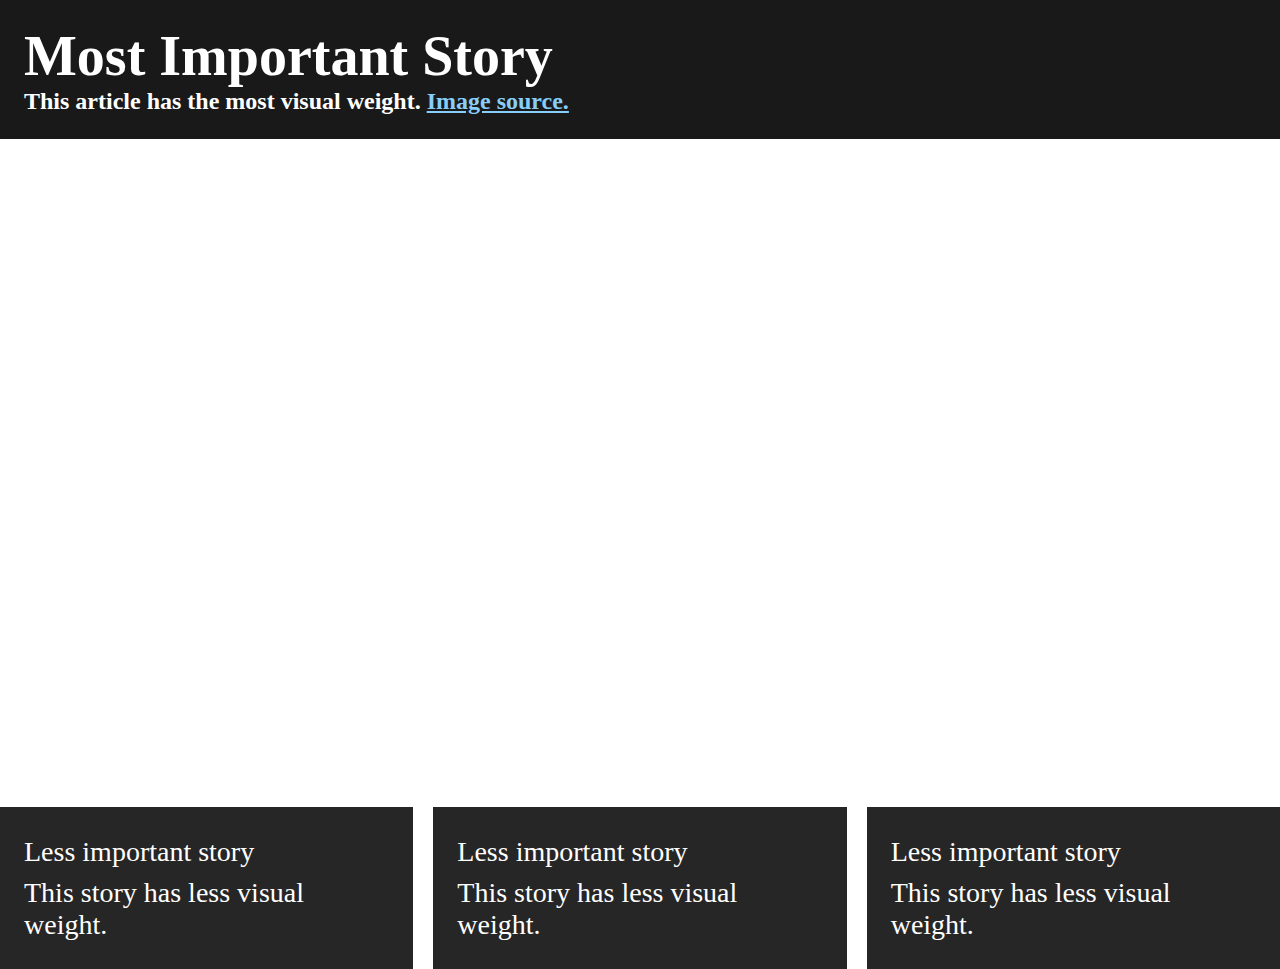
<file: Task 1.2/index.html>
<html lang="en">
<head>
    <meta charset="UTF-8">
    <meta name="viewport" content="width=device-width, initial-scale=1.0">
    <title>Task 1.2</title>
    <link rel="stylesheet" type="text/css" href="style.css">
</head>
<body>
    <div class="wrapper">
        <header class="header">
            <h1 class="header-1">Most Important Story</h1>
            <h2 class="header-2">This article has the most visual weight. <a href="#" class="header-link">Image source.</a></h2>
        </header>

        <div class="container">
            <div class="img img-1">
                <div class="img-wr">
                    <div class="img-text-1">Less important story</div>
                    <div class="img-text-2">This story has less visual weight.</div>
                </div>
            
            </div>
            <div class="img img-2">
                <div class="img-wr">
                    <div class="img-text-1">Less important story</div>
                    <div class="img-text-2">This story has less visual weight.</div>
                </div>
              
            </div>
            <div class="img img-3">
                <div class="img-wr">
                    <div class="img-text-1">Less important story</div>
                    <div class="img-text-2">This story has less visual weight.</div>
                </div>
               
                </div>
            </div>
        </div>
    </div>
</body>
</html>
</file>
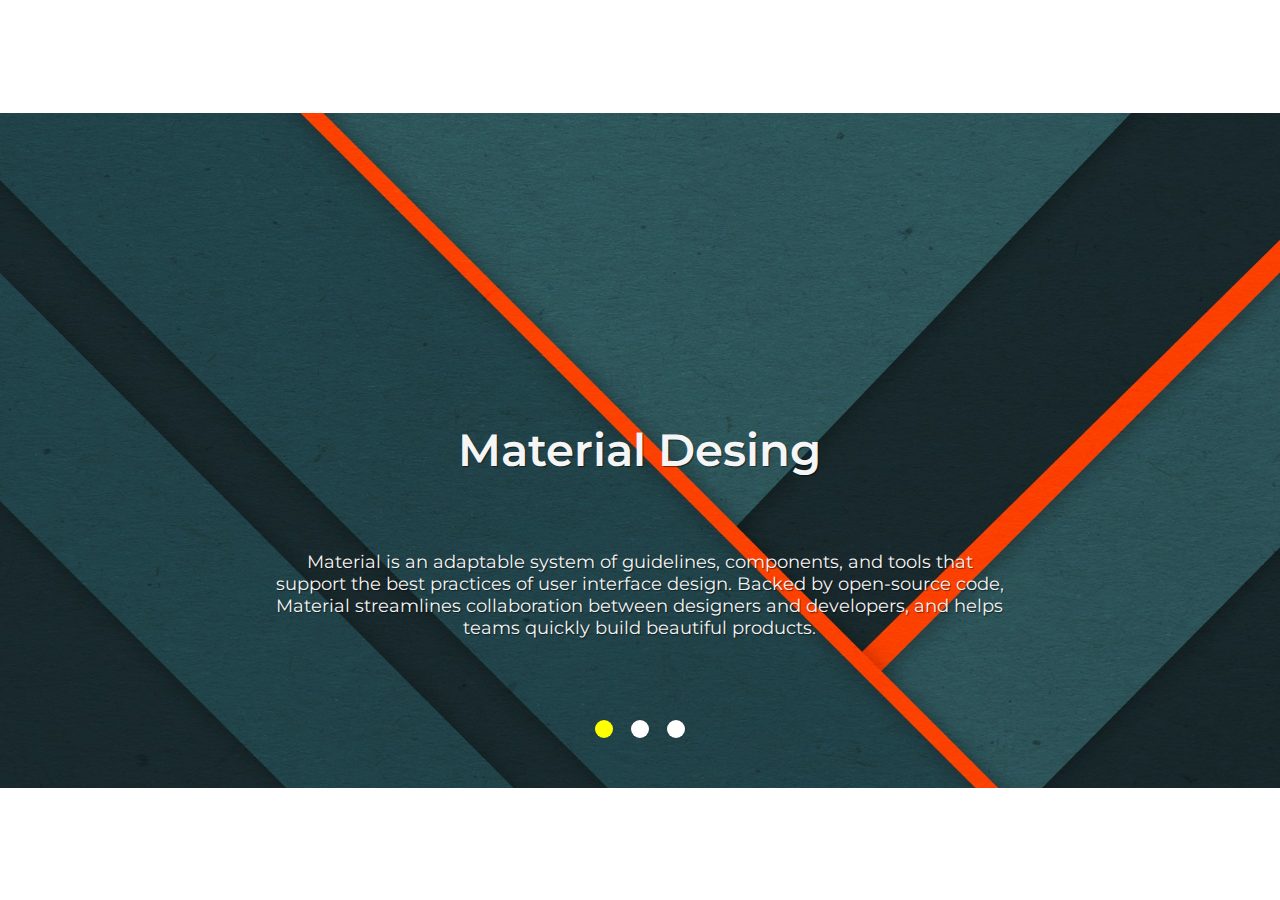
<file: Task 1.3/index.html>
<html lang="en">
<head>
    <meta charset="UTF-8">
    <meta name="viewport" content="width=device-width, initial-scale=1.0">
    <title>Task 1.3</title>
    <link rel="stylesheet" href="https://cdnjs.cloudflare.com/ajax/libs/font-awesome/5.15.2/css/all.min.css" integrity="sha512-HK5fgLBL+xu6dm/Ii3z4xhlSUyZgTT9tuc/hSrtw6uzJOvgRr2a9jyxxT1ely+B+xFAmJKVSTbpM/CuL7qxO8w==" crossorigin="anonymous" />
    <link rel="stylesheet" href="style.css">
</head>
<body>
<div class="wp">
                            
                            <input type="radio" name="slide" id="slide-1" checked>
                            <input type="radio" name="slide" id="slide-2">
                            <input type="radio" name="slide" id="slide-3">

                            <div class="dots">
                                <label for="slide-1"></label>
                                <label for="slide-2"></label>
                                <label for="slide-3"></label>
                            </div>

                            <div class="arrows arrows-left">
                                <label for="slide-3"><span><i class="fas fa-chevron-left"></i></span></label>
                                <label for="slide-1"><span><i class="fas fa-chevron-left"></i></span></label>
                                <label for="slide-2"><span><i class="fas fa-chevron-left"></i></span></label>
                            </div>

                            <div class="arrows arrows-right">
                                <label for="slide-2"><span><i class="fas fa-chevron-right"></i></span></label>
                                <label for="slide-3"><span><i class="fas fa-chevron-right"></i></span></label>
                                <label for="slide-1"><span><i class="fas fa-chevron-right"></i></span></label>
                            </div>

    <div class="img-container">
        <div class="img img-1">
            <h1>Material Desing</h1>
            <p>Material is an adaptable system of guidelines, components, and tools that support the best practices of user interface design. Backed by open-source code, Material streamlines collaboration between designers and developers, and helps teams quickly build beautiful products.</p>
           
        </div>
        <div class="img img-2">
            <h1>Material Desing</h1>
            <p>Material is an adaptable system of guidelines, components, and tools that support the best practices of user interface design. Backed by open-source code, Material streamlines collaboration between designers and developers, and helps teams quickly build beautiful products.</p>
            
        </div>
        <div class="img img-3">
            <h1>Material Desing</h1>
            <p>Material is an adaptable system of guidelines, components, and tools that support the best practices of user interface design. Backed by open-source code, Material streamlines collaboration between designers and developers, and helps teams quickly build beautiful products.</p>   
        </div>

           
        
    </div>    

</div>
</body>
</html>
</file>
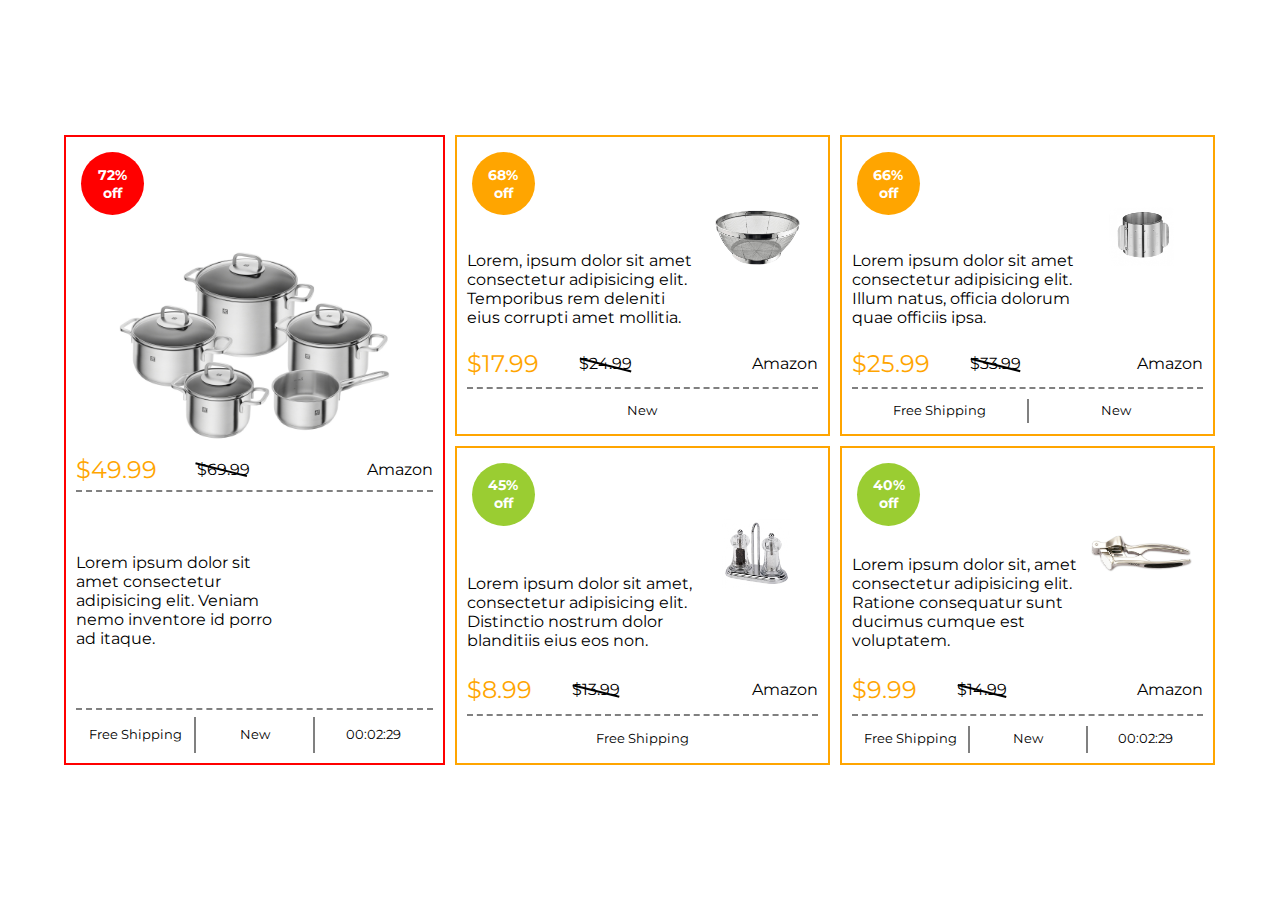
<file: Task 1.4/index.html>
<html lang="en">
<head>
    <meta charset="UTF-8">
    <meta name="viewport" content="width=device-width, initial-scale=1.0">
    <title>Task 1.4</title>
    <link rel="stylesheet" href="style.css">
</head>
<body>
    <div class="products">
        <div class="products-high">
            <div class="products-high__list">
                <div class="products-high__discount">
                    <div class="products__discount products-high__discount_main"><p>72% off</p></div>
                </div>
               
                <div class="products__image products-high__image"></div>

                <div class="products-high__wrapper">    
                    <div class="products__price products-high__price">
                        <p class="products-high__price-actual">$49.99</p>
                        <p class="products-high__price-former">$69.99</p>
                        <p class="products-high__store">Amazon</p>
                    </div>
                    <div class="products_about products-high__about">Lorem ipsum dolor sit amet consectetur adipisicing elit. Veniam nemo inventore id porro ad itaque.
                        
                    </div>
                 </div>
                <div class="products-high__footer">
                    <p class="products__footer">Free Shipping</p>
                    <p class="products__footer">New</p>
                    <p class="products__footer"><time>00:02:29</time></p>
                </div>
            </div>
        </div>
        <div class="products-low">
            <ul class="products-low-list">

                <li class="products-low-list__item products-low-list__item-1">

                    <div class="product-low-item-wrapper">
                        <div class="products-low__discount">
                            <div class="products__discount products-low-list__discount_item-1"><p>68% off</p></div>
                        </div>

                        <div class="products_about products-low__about">Lorem, ipsum dolor sit amet consectetur adipisicing elit. Temporibus rem deleniti eius corrupti amet mollitia.   
                        </div>
                    </div>

                    <div class="products__image products-low__image"></div>

                    <div class="products__price products-low__price">
                        <p class="products-low-list__price-actual">$17.99</p>
                        <p class="products-low-list__price-former">$24.99</p>
                        <p class="products-low-list__price-store">Amazon</p>
                    </div>
                    
                    <div class="products-low__footer footer-1">
                        <p class="products__footer">Free Shipping</p>
                        <p class="products__footer">New</p>
                        <p class="products__footer"><time>00:02:29</time></p>
                    </div>    
                </li>
                <li class="products-low-list__item products-low-list__item-2">
                    <div class="product-low-item-wrapper">
                        <div class="products-low__discount">
                            <div class="products__discount products-low-list__discount_item-2"><p>66% off</p></div>
                        </div>

                        <div class="products_about products-low__about">Lorem ipsum dolor sit amet consectetur adipisicing elit. Illum natus, officia dolorum quae officiis ipsa.
                        </div>
                    </div>

                    <div class="products__image products-low__image"></div>

                    <div class="products__price products-low__price">
                        <p class="products-low-list__price-actual">$25.99</p>
                        <p class="products-low-list__price-former">$33.99</p>
                        <p class="products-low-list__price-store">Amazon</p>
                    </div>
                    
                    <div class="products-low__footer footer-2">
                        <p class="products__footer">Free Shipping</p>
                        <p class="products__footer">New</p>
                        <p class="products__footer"><time>00:02:29</time></p>
                    </div>        
                </li>
                <li class="products-low-list__item products-low-list__item-3">
                    <div class="product-low-item-wrapper">
                        <div class="products-low__discount">
                            <div class="products__discount products-low-list__discount_item-3"><p>45% off</p></div>
                        </div>

                        <div class="products_about products-low__about">Lorem ipsum dolor sit amet, consectetur adipisicing elit. Distinctio nostrum dolor blanditiis eius eos non.</div>
                    </div>

                    <div class="products__image products-low__image"></div>

                    <div class="products__price products-low__price">
                        <p class="products-low-list__price-actual">$8.99</p>
                        <p class="products-low-list__price-former">$13.99</p>
                        <p class="products-low-list__price-store">Amazon</p>
                    </div>
                    
                    <div class="products-low__footer footer-3">
                        <p class="products__footer">Free Shipping</p>
                        <p class="products__footer">New</p>
                        <p class="products__footer"><time>00:02:29</time></p>
                    </div>
                </li>
                <li class="products-low-list__item products-low-list__item-4">
                    <div class="product-low-item-wrapper">
                        <div class="products-low__discount">
                            <div class="products__discount products-low-list__discount_item-4"><p>40% off</p></div>
                        </div>

                        <div class="products_about products-low__about">Lorem ipsum dolor sit, amet consectetur adipisicing elit. Ratione consequatur sunt ducimus cumque est voluptatem.</div>
                    </div>

                    <div class="products__image products-low__image"></div>

                    <div class="products__price products-low__price">
                        <p class="products-low-list__price-actual">$9.99</p>
                        <p class="products-low-list__price-former">$14.99</p>
                        <p class="products-low-list__price-store">Amazon</p>
                    </div>
                    
                    <div class="products-low__footer footer-4">
                        <p class="products__footer">Free Shipping</p>
                        <p class="products__footer">New</p>
                        <p class="products__footer"><time>00:02:29</time></p>
                    </div>       
                </li>
            </ul>
        </div>
    </div>       
    


</body>
</html>
</file>
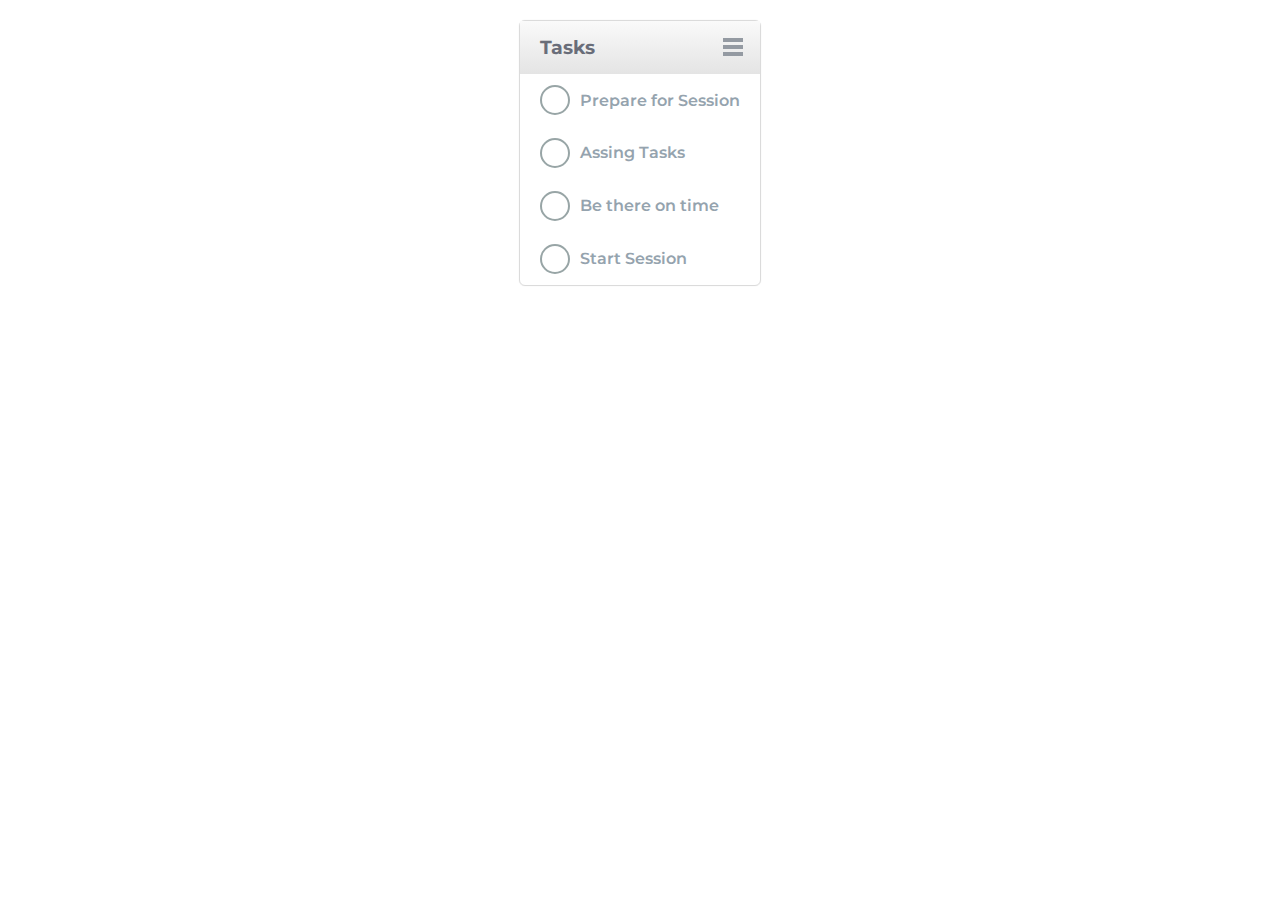
<file: Task 1.5/index.html>
<html lang="en">
<head>
    <meta charset="UTF-8">
    <meta name="viewport" content="width=device-width, initial-scale=1.0">
    <title>Task 1.5</title>
    <link rel="stylesheet" href="style.css">
</head>
<body>
    <input type="checkbox" id="checkbox-1">
    <input type="checkbox" id="checkbox-2">
    <input type="checkbox" id="checkbox-3">
    <input type="checkbox" id="checkbox-4">
   

    <div class="todo-list">
        

        <header class="todo-list__header">
            <h1>Tasks</h1>
            <div class="todo-list__img">
                <div class="todo-list__img-wrapper">
                    <div></div>
                    <div></div>
                    <div></div>
                </div>      
            </div>
        </header>

        <div class="todo-list__checkboxes">
            <div>
                <label for="checkbox-1" class="todo-list__label l1"></label>
                <p class="todo-list__text p1">Prepare for Session</p>
            </div>
            <div>
                <label for="checkbox-2" class="todo-list__label l2"></label>
                <p class="todo-list__text p2">Assing Tasks</p>
            </div>
            <div>
                <label for="checkbox-3" class="todo-list__label l3"></label>
                <p class="todo-list__text p3">Be there on time</p>
            </div>
            
            <div>
                <label for="checkbox-4" class="todo-list__label l4"></label>    
                <p class="todo-list__text p4">Start Session</p>
            </div>
            
           
            
           
        </div>


    </div>   
    
</body>
</html>
</file>
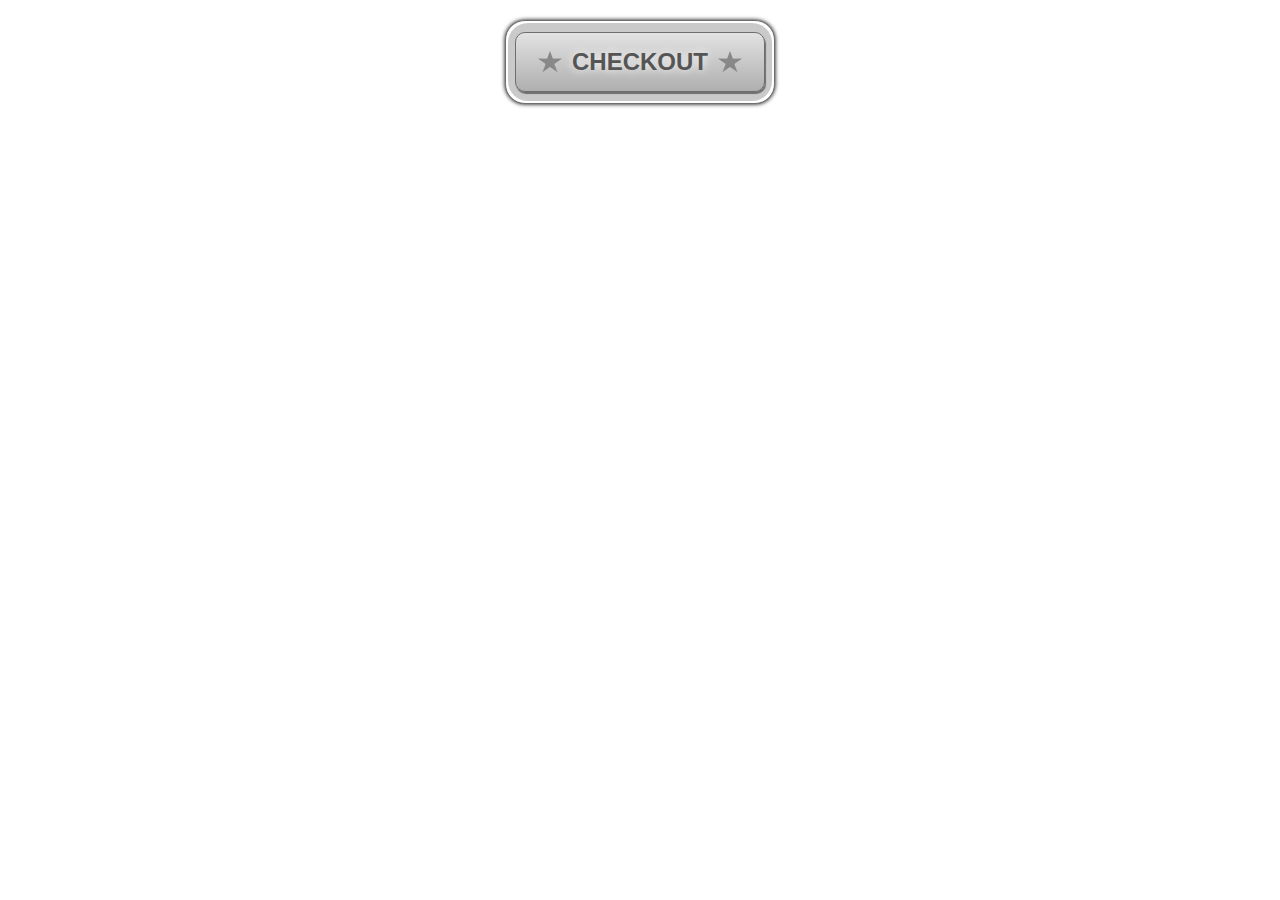
<file: Task 1.6/index.html>
<html lang="en">
<head>
    <meta charset="UTF-8">
    <meta name="viewport" content="width=device-width, initial-scale=1.0">
    <title>Task 1.6</title>
    <link
    rel="stylesheet"
    href="https://cdnjs.cloudflare.com/ajax/libs/animate.css/4.1.1/animate.min.css"/>
    <link rel="stylesheet" href="style.css">
</head>
<body>
    <button class="button">
        <div class="btn-ext">
            <div class="btn-int">
                <div class="star"></div>
                <div class="name"><p>CHECKOUT</p></div>
                <div class="star"></div>
            </div>
        </div>
    </button>
    
</body>
</html>
</file>
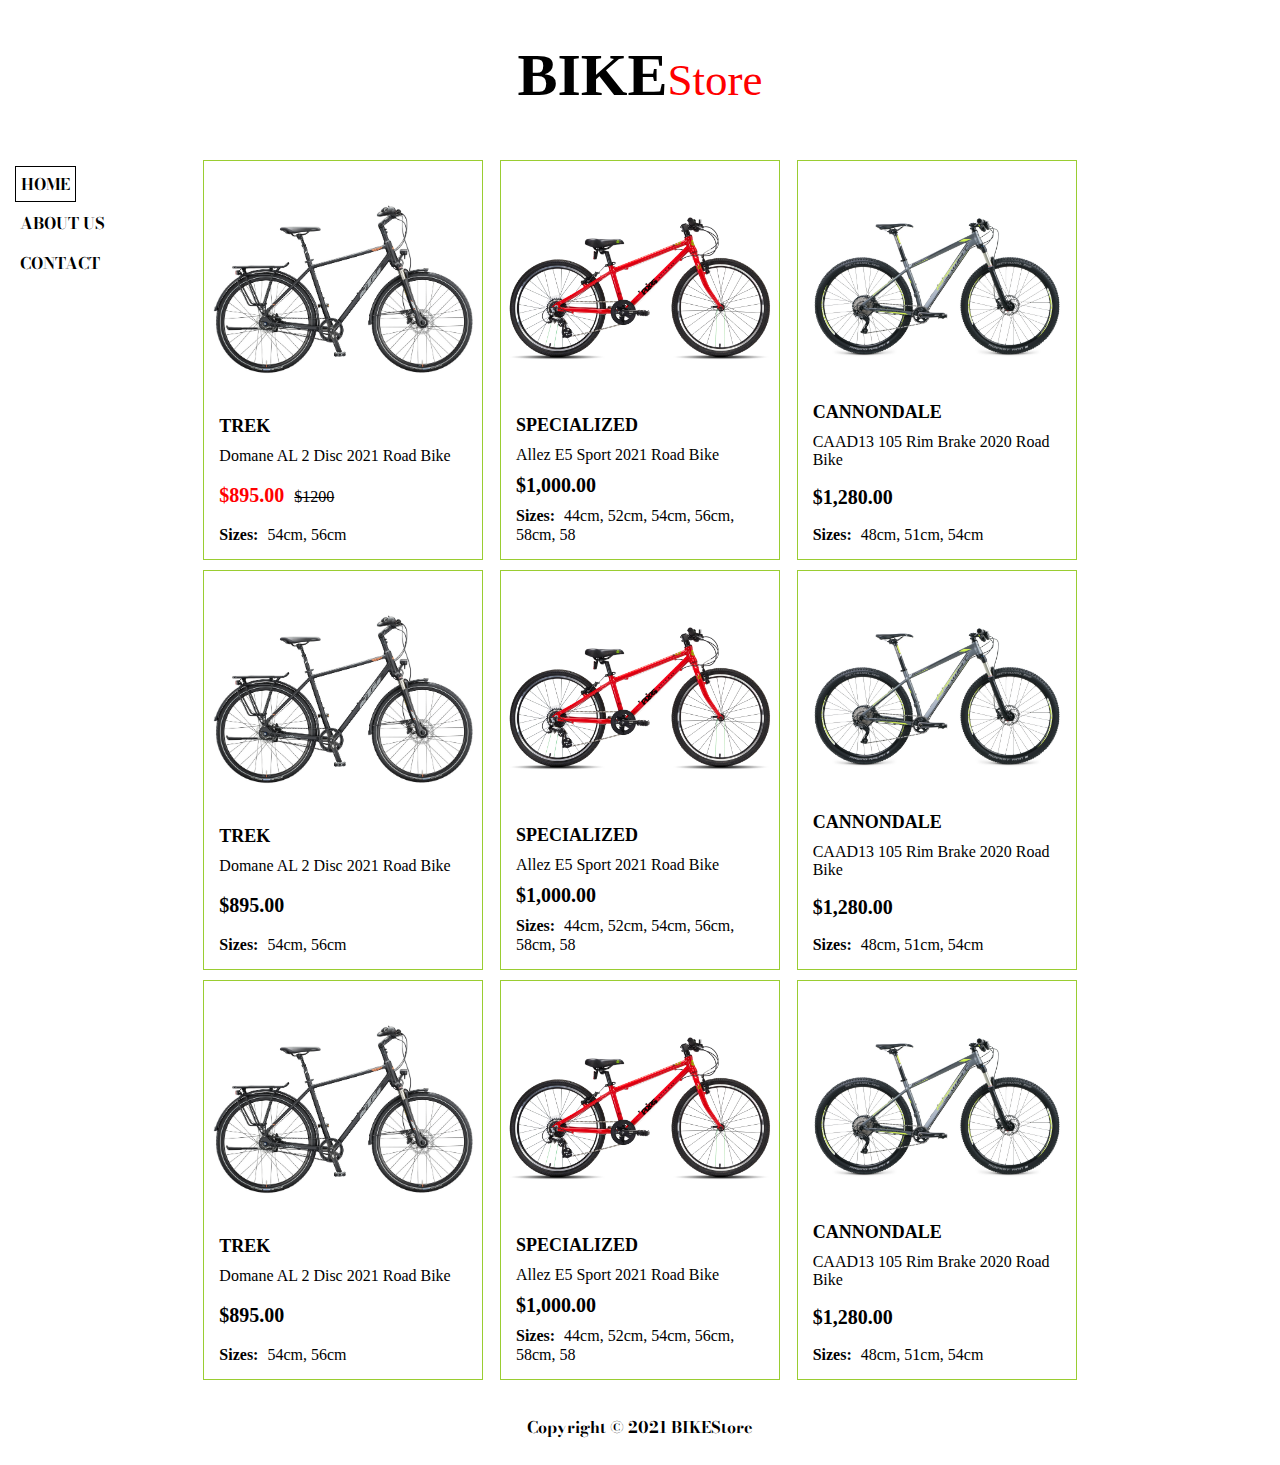
<file: Task 1.7/index.html>
<html lang="en">
<head>
    <meta charset="UTF-8">
    <meta name="viewport" content="width=device-width, initial-scale=1.0">
    <link rel="stylesheet" href="./css/normalize.css">
    <link rel="stylesheet" href="./css/style.css">
    <title>Task 1.7</title>
</head>
<body>
  <!--  <div class="wp"> -->
    <header class="header">
        <a href="index.html" class="header__logo"><span>Bike</span>Store</a>
    </header>

    <main class="main">
        <nav class="nav">
            <ul class="nav__list">
                <li>
                    <a href="index.html" class="sel">Home</a>
                </li>
                <li>
                    <a href="about.html">About Us</a>
                </li>
                <li>
                    <a href="contact.html">Contact</a>
                </li>
            </ul>
        </nav>

        <section class="cards">
            <ul class="cards__list">
                <li>
                    <div class="cards__img"></div>
                    <div class="cards__model">
                        <p>TREK</p>
                        <p>Domane AL 2 Disc 2021 Road Bike</p>
                    </div>
                   
                    <div class="cards__price">
                        <p>$895.00</p>
                        <p><span>Sizes:</span> 54cm, 56cm</p>
                    </div>
                </li>

                <li>
                    <div class="cards__img"></div>
                    <div class="cards__model">
                        <p>SPECIALIZED</p>
                        <p>Allez E5 Sport 2021 Road Bike</p>
                    </div>
                    <div class="cards__price">
                        <p>$1,000.00</p>
                        <p><span>Sizes:</span> 44cm, 52cm, 54cm, 56cm, 58cm, 58</p>
                    </div>
                </li>

                <li>
                    <div class="cards__img"></div>
                    <div class="cards__model">
                        <p>CANNONDALE</p>
                        <p>CAAD13 105 Rim Brake 2020 Road Bike</p>
                    </div>
                    <div class="cards__price">
                        <p>$1,280.00</p>
                        <p><span>Sizes:</span> 48cm, 51cm, 54cm</p>
                    </div>
                </li>

                <!-- ******************* -->

                <li>
                    <div class="cards__img"></div>
                    <div class="cards__model">
                        <p>TREK</p>
                        <p>Domane AL 2 Disc 2021 Road Bike</p>
                    </div>
                   
                    <div class="cards__price">
                        <p>$895.00</p>
                        <p><span>Sizes:</span> 54cm, 56cm</p>
                    </div>
                </li>

                <li>
                    <div class="cards__img"></div>
                    <div class="cards__model">
                        <p>SPECIALIZED</p>
                        <p>Allez E5 Sport 2021 Road Bike</p>
                    </div>
                    <div class="cards__price">
                        <p>$1,000.00</p>
                        <p><span>Sizes:</span> 44cm, 52cm, 54cm, 56cm, 58cm, 58</p>
                    </div>
                </li>

                <li>
                    <div class="cards__img"></div>
                    <div class="cards__model">
                        <p>CANNONDALE</p>
                        <p>CAAD13 105 Rim Brake 2020 Road Bike</p>
                    </div>
                    <div class="cards__price">
                        <p>$1,280.00</p>
                        <p><span>Sizes:</span> 48cm, 51cm, 54cm</p>
                    </div>
                </li>

                <!-- ********************** -->

                <li>
                    <div class="cards__img"></div>
                    <div class="cards__model">
                        <p>TREK</p>
                        <p>Domane AL 2 Disc 2021 Road Bike</p>
                    </div>
                   
                    <div class="cards__price">
                        <p>$895.00</p>
                        <p><span>Sizes:</span> 54cm, 56cm</p>
                    </div>
                </li>

                <li>
                    <div class="cards__img"></div>
                    <div class="cards__model">
                        <p>SPECIALIZED</p>
                        <p>Allez E5 Sport 2021 Road Bike</p>
                    </div>
                    <div class="cards__price">
                        <p>$1,000.00</p>
                        <p><span>Sizes:</span> 44cm, 52cm, 54cm, 56cm, 58cm, 58</p>
                    </div>
                </li>

                <li>
                    <div class="cards__img"></div>
                    <div class="cards__model">
                        <p>CANNONDALE</p>
                        <p>CAAD13 105 Rim Brake 2020 Road Bike</p>
                    </div>
                    <div class="cards__price">
                        <p>$1,280.00</p>
                        <p><span>Sizes:</span> 48cm, 51cm, 54cm</p>
                    </div>
                </li>
             
            </ul>
        </section>

        <aside class="aside">
        
          <!--   <p>Future Content Here</p> -->
        </aside>

    </main>

    <footer class="footer">
        <p>Copyright © 2021 BIKEStore</p>
    </footer>
<!-- </div> -->
</body>
</html>
</file>
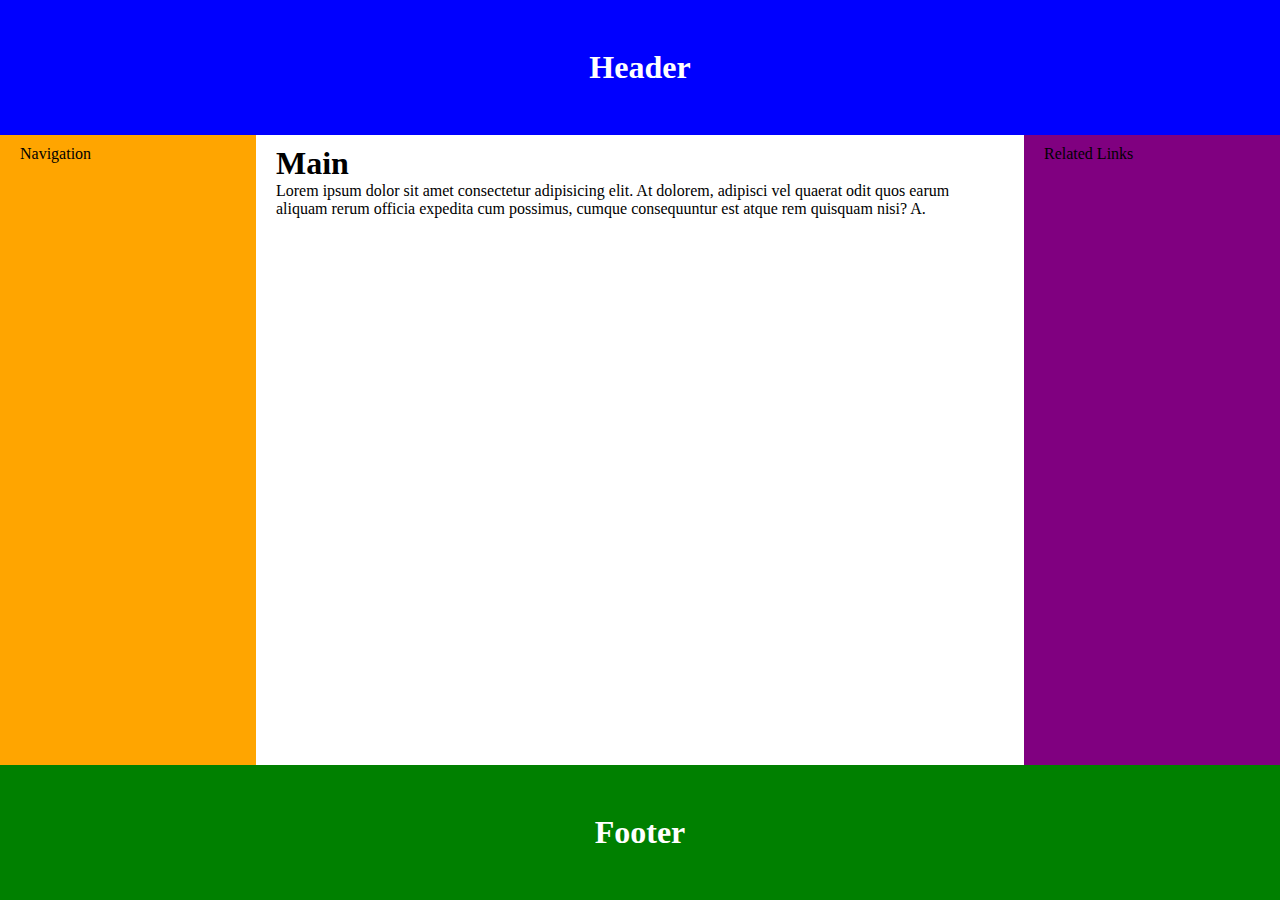
<file: Task 1.1/CSS Grid/index.html>
<html lang="en">
<head>
    <meta charset="UTF-8">
    <meta name="viewport" content="width=device-width, initial-scale=1.0">
    <title>CSS Grid</title>
    <link rel="stylesheet" type="text/css" href="style.css">
</head>
<body>
    <div class="wrapper">
        <header>
            <h1>Header</h1>
        </header>

        <div class="container">
            <nav>
                <p>Navigation</p>
            </nav>
            <main>
                <h1>Main</h1>
                <p>Lorem ipsum dolor sit amet consectetur adipisicing elit. At dolorem, adipisci vel quaerat odit quos earum aliquam rerum officia expedita cum possimus, cumque consequuntur est atque rem quisquam nisi? A.</p>
            </main>
            <aside>
                <p>Related Links</p>
            </aside>
        </div>

        <footer>
            <h1>Footer</h1>
        </footer>
    </div>   
</body>

</html>
</file>
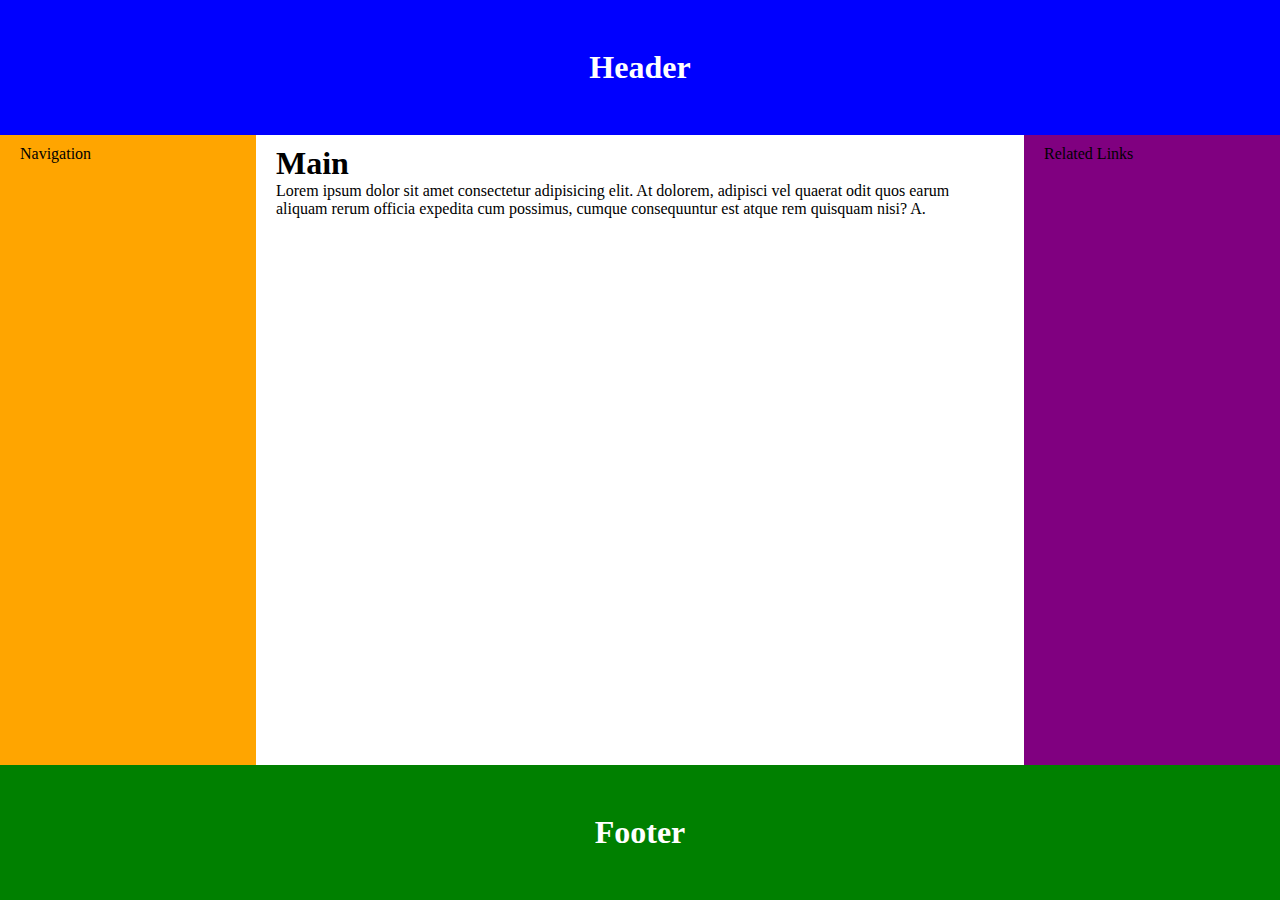
<file: Task 1.1/Flexbox/index.html>
<html lang="en">
<head>
    <meta charset="UTF-8">
    <meta name="viewport" content="width=device-width, initial-scale=1.0">
    <title>Flexbox</title>
    <link rel="stylesheet" type="text/css" href="style.css">
</head>
<body>
    <div class="wrapper">
        <header>
            <h1>Header</h1>
        </header>

        <div class="container">
            <nav>
                <p>Navigation</p>
            </nav>
            <main>
                <h1>Main</h1>
                <p>Lorem ipsum dolor sit amet consectetur adipisicing elit. At dolorem, adipisci vel quaerat odit quos earum aliquam rerum officia expedita cum possimus, cumque consequuntur est atque rem quisquam nisi? A.</p>
            </main>
            <aside>
                <p>Related Links</p>
            </aside>
        </div>

        <footer>
            <h1>Footer</h1>
        </footer>
    </div>   
</body>
</html>
</file>
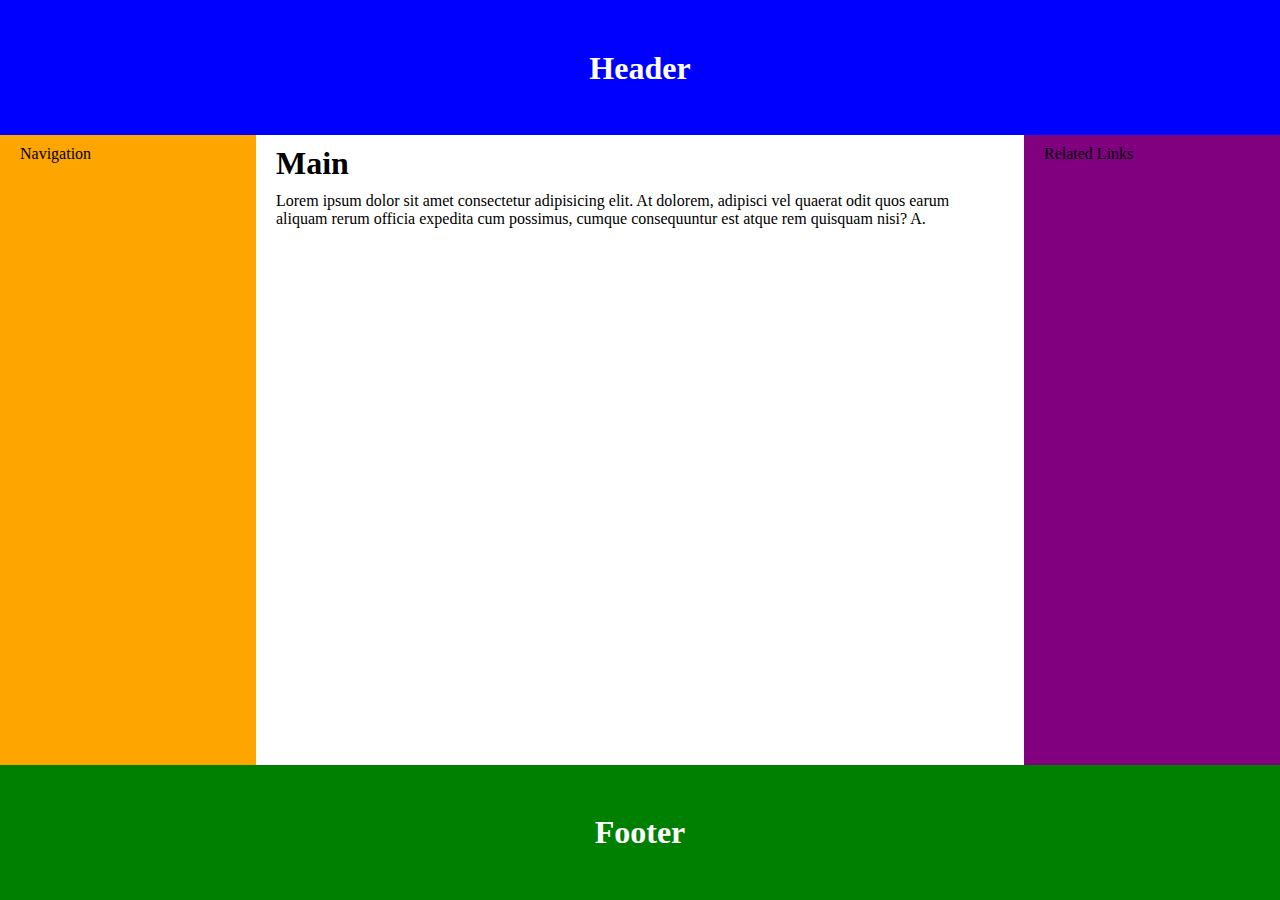
<file: Task 1.1/Floats/index.html>
<html lang="en">
<head>
    <meta charset="UTF-8">
    <meta name="viewport" content="width=device-width, initial-scale=1.0">
    <title>Floats</title>
    <link rel="stylesheet" type="text/css" href="style.css">
</head>
<body>
    <div class="wrapper">
        
        <header>
            <h1>Header</h1>
        </header>
        

        <div class="container">
            <nav>
                <p>Navigation</p>
            </nav>
            <main>
                <h1>Main</h1>
                <p>Lorem ipsum dolor sit amet consectetur adipisicing elit. At dolorem, adipisci vel quaerat odit quos earum aliquam rerum officia expedita cum possimus, cumque consequuntur est atque rem quisquam nisi? A.</p>
            </main>
            <aside>
                <p>Related Links</p>
            </aside>
        </div>

        <footer>
            <h1>Footer</h1>
        </footer>
    </div>   
</body>
</html>
</file>
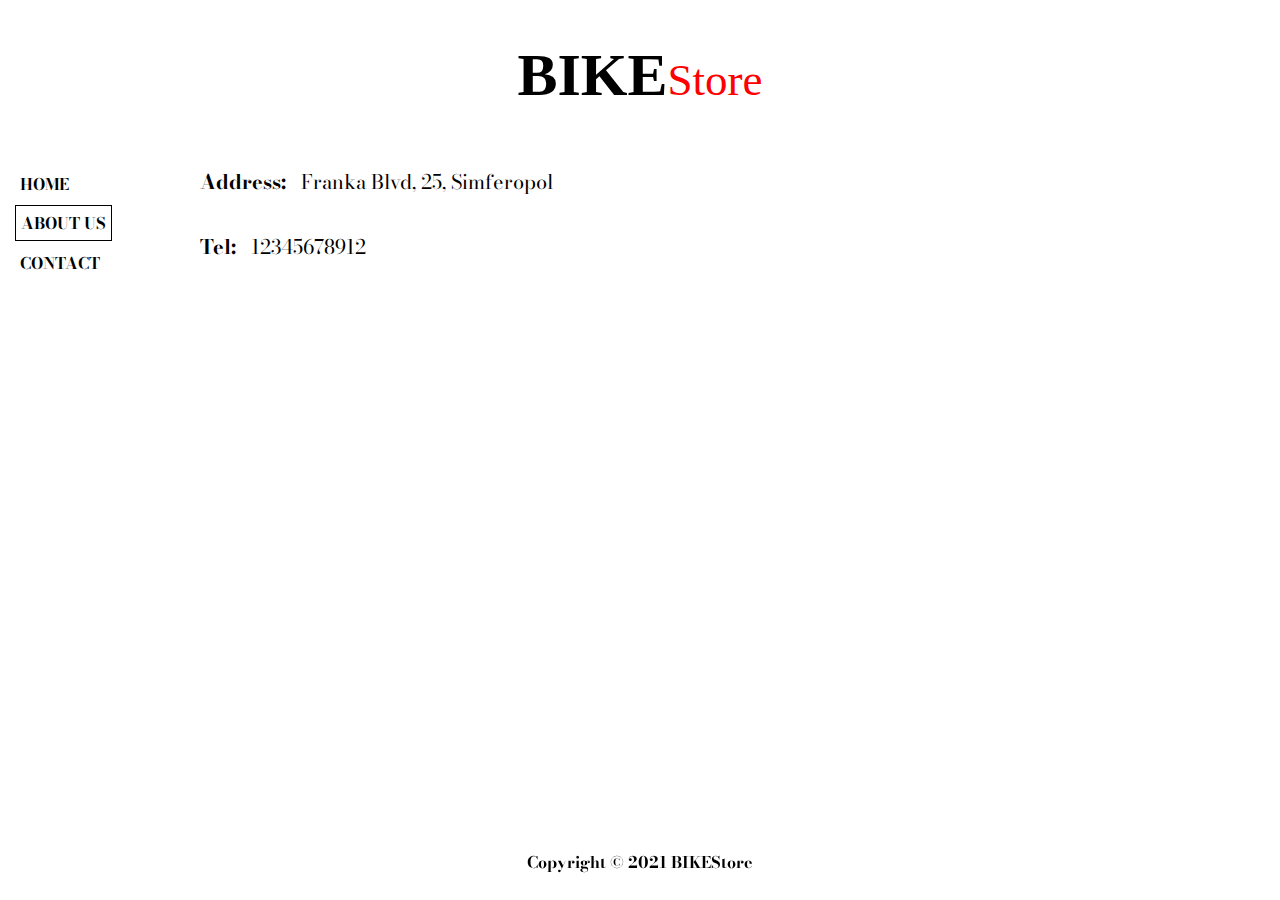
<file: Task 1.7/about.html>
<html lang="en">
<head>
    <meta charset="UTF-8">
    <meta name="viewport" content="width=device-width, initial-scale=1.0">
    <link rel="stylesheet" href="./css/normalize.css">
    <link rel="stylesheet" href="./css/style.css">
    <link rel="stylesheet" href="./css/about.css">
    <title>Task 1.7</title>
</head>
<body>
    <header class="header">
        <a href="index.html" class="header__logo"><span>Bike</span>Store</a>
    </header>

    <main class="main">
      
        <nav class="nav">
            <ul class="nav__list">
                <li>
                    <a href="index.html">Home</a>
                </li>
                <li>
                    <a href="about.html" class="sel">About Us</a>
                </li>
                <li>
                    <a href="contact.html">Contact</a>
                </li>
            </ul>
        </nav>
         
        <section class="cards">
            <h2>Address: <span>Franka Blvd, 25, Simferopol</span></h2>
            <h2>Tel: <span>12345678912</span></h2>
            <iframe src="https://www.google.com/maps/embed?pb=!1m18!1m12!1m3!1d3992.755005666745!2d34.10911131428629!3d44.9578121995892!2m3!1f0!2f0!3f0!3m2!1i1024!2i768!4f13.1!3m3!1m2!1s0x40eaddde70430981%3A0x3aa85925b85f5301!2s25!5e0!3m2!1sen!2s!4v1611362255824!5m2!1sen!2s" width="80%" height="80%%" frameborder="0" style="border:0;" allowfullscreen="" aria-hidden="false" tabindex="0"></iframe>

        </section>
   
        <aside class="aside">
          <!--   <p>Future Content Here</p> -->
        </aside>
    
    </main>

    <footer class="footer">
        <p>Copyright © 2021 BIKEStore</p>
    </footer>
    
</body>
</html>
</file>
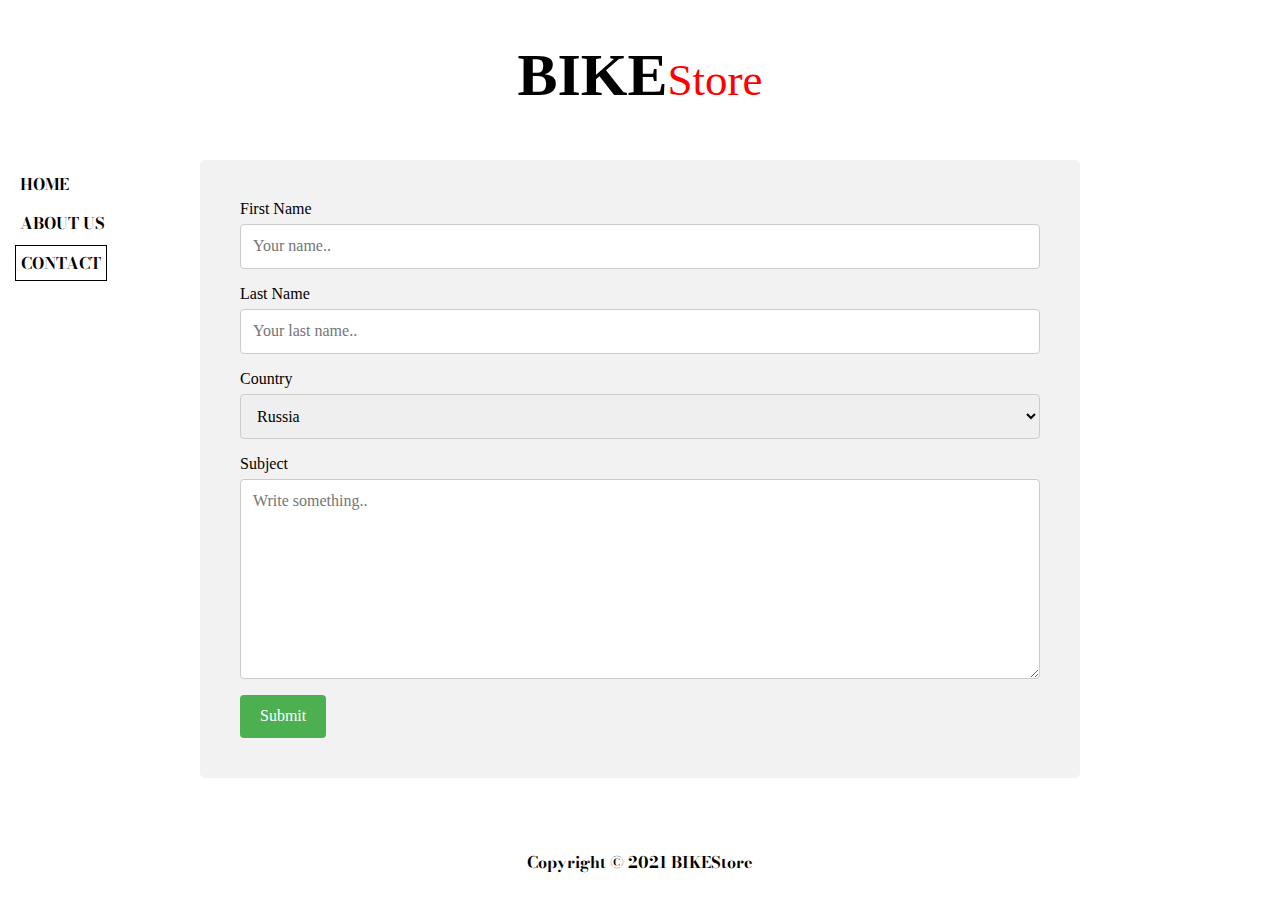
<file: Task 1.7/contact.html>
<html lang="en">
<head>
    <meta charset="UTF-8">
    <meta name="viewport" content="width=device-width, initial-scale=1.0">
    <link rel="stylesheet" href="./css/normalize.css">
    <link rel="stylesheet" href="./css/style.css">
    <title>Task 1.7</title>
</head>
<body>
    <header class="header">
        <a href="index.html" class="header__logo"><span>Bike</span>Store</a>
    </header>

    <main class="main">
        <nav class="nav">
            <ul class="nav__list">
                <li>
                    <a href="index.html">Home</a>
                </li>
                <li>
                    <a href="about.html">About Us</a>
                </li>
                <li>
                    <a href="contact.html" class="sel">Contact</a>
                </li>
            </ul>
        </nav>

        <section class="cards">
            <div class="form-container">
                <form action="">
              
                  <label for="fname">First Name</label>
                  <input type="text" id="fname" name="firstname" placeholder="Your name..">
              
                  <label for="lname">Last Name</label>
                  <input type="text" id="lname" name="lastname" placeholder="Your last name..">
              
                  <label for="country">Country</label>
                  <select id="country" name="country">
                    <option value="russia">Russia</option>
                    <option value="ukrain">Ukraine</option>
                    <option value="usa">USA</option>
                  </select>
              
                  <label for="subject">Subject</label>
                  <textarea id="subject" name="subject" placeholder="Write something.." style="height:200px"></textarea>
              
                  <input type="submit" value="Submit">
              
                </form>
              </div>
        </section>

        <aside class="aside">
          <!--   <p>Future Content Here</p> -->
        </aside>

    </main>

    <footer class="footer">
        <p>Copyright © 2021 BIKEStore</p>
    </footer>
    
</body>
</html>
</file>
<file: Task 1.2/style.css>
html, * {
    margin: 0;
    padding: 0;
    box-sizing: border-box;
    
}

body {
    min-height: 100vh;
    
}

.wrapper {
    height: 100%;
    max-width: 2560px;
    display: flex;
    flex-direction: column;
    margin: 0 auto;
    
}


.header {
   
  
    display: flex;
    flex-direction: column;
    justify-content: center;
    background-color: rgba(0, 0, 0, 90%);
    color: white;
   
    margin-bottom: 20px;
    padding: 1.5rem;
    height: 270px;
   
}

.header-1 {
    font-size: 56px;
}

.header-2 {
    font-size: 24px;
}

.header-2 a {
    color: lightskyblue;
}

.container {
    margin-top: auto;
    
   
    display: flex;
    justify-content: space-between;
}

.img {
    flex-grow: 1;
    display: flex;
    
    justify-content: center;

    background-repeat: no-repeat;
    background-position: center;
     background-size: cover;
    height: 810px;
    object-fit: cover;
 
    
    
}


.img-1 {
    max-width: 100%;
    background-image: url(https://www.sonaija.com/wp-content/uploads/2019/10/Cats-Wallpaper-125.jpg);
    margin-right: 20px;
  
}

.img-2 {
    max-width: 100%;
    background-image: url(https://i.pinimg.com/originals/f6/0c/b0/f60cb0d70348c7a4adfc971a25016333.jpg);
    margin-right: 20px;
}

.img-3 {
    max-width: 100%;
    background-image: url(https://i.pinimg.com/originals/0d/71/d7/0d71d731bb8b8f54436a1e8c886777b8.jpg);
}

.img-wr {
    width: 100%;
    margin-top: auto;
    background-color: rgba(0, 0, 0, 85%);
    color: white;
  
    padding: 1.5rem;
    height: 20%;
    display: flex;
    flex-direction: column;
    justify-content: space-around;

}

.img-text-1, .img-text-2 {
    font-size: 28px;
}

/* Medium devices (desktops, 992px and up) */

@media screen and (max-width: 1200px) {
    * {
        margin: 0;
        padding: 0;
        
    }

    .header {
       /*  margin-bottom: 10px; */  /* 2rem default */    
        padding: 1.1rem;        /* 1.5rem default */
    
        
    }
    
    .header-1 {
        font-size: 44px;        /*  5rem def */
    }
    
    .header-2 {
        font-size: 24px;        /*  2rem def */
    }

    .img-wr {
        padding: 1.1rem;           /* 1.5rem def */
    }

    .img-1, .img-2 {
        margin-right: 10px;        /* 2 rem def */
    }

    .img-text-1, .img-text-2 {
        font-size: 20px;            /*  2rem def */
    }

    .header {
        max-height: 169px;
    }

    .img {
        height: 506px;
    }

    .wrapper {
        display: flex;
        flex-direction: column;
    }

    .container {
        margin: auto 0;
        align-items: center;
        
        max-height: 506px;
        
    }
    
   

}

/* Small devices (tablets, 768px and up) (2 images) */

@media screen and (max-width: 992px) {
    html, body, * {
        margin: 0;
        padding: 0;
    }

    .header {
          /* 2rem default */    
        padding: 1.1rem;        /* 1.5rem default */
        height: 140px;
    }

    .img {
        height: 420px;
    }
    
    .header-1 {
        font-size: 44px;        /*  5rem def */
    }
    
    .header-2 {
        font-size: 24px;        /*  2rem def */
    }

    .img-wr {
        padding: 1.1rem;           /* 1.5rem def */
    }

    .img-1 {
               /* 2 rem def */
    }

    .img-text-1, .img-text-2 {
        font-size: 24px;            /*  2rem def */
    }
    /* ----------------------------------------------- */ 

    .container {
        margin: 0;
        display: grid;
        grid-template-columns: 1fr 1fr;
        grid-template-rows: 1fr 1fr;
        gap: 10px 10px;
        
        
    }

    .img-1,.img-2 {
        margin-right: 0;
        
    }
}


/* Extra small devices (phones, less than 768px) (1 image) */

@media screen and (max-width: 768px) {
    .header {
          /* 2rem default */    
        padding: 0.9rem;        /* 1.5rem default */
        height: 256px;
        
    }
    
    .img {
        height: 266px;
        width: 455px;
      
       
    }

    .header-1 {
        font-size: 40px;        /*  5rem def */
    }
    
    .header-2 {
        font-size: 26px;        /*  2rem def */
    }

    .img-wr {
        height: 30%;
        padding: 0.9rem;           /* 1.5rem def */
    }

 

    .img-text-1, .img-text-2 {
        font-size: 20px;            /*  2rem def */
    }
    /* ----------------------------------------------- */ 

    .container {
        display: grid;
        grid-template-columns: 1fr;
        grid-template-rows: 1fr 1fr 1fr;
        margin: 0;
        gap: 10px 0;
        

    }

    .img {
        justify-self: center;
    }

    .img-1,.img-2 {
        margin-right: 0;
        
    }
}
</file>
<file: Task 1.3/style.css>
@import url('https://fonts.googleapis.com/css2?family=Montserrat:wght@400;600&display=swap');

* {
    box-sizing: border-box;
    margin: 0;
    padding: 0;
}

body {
    
    height: 100vh;
    overflow: hidden; 
   
    
}

.wp {
    width: 100%;
    height: 100vh;
   /*  position: relative; */
   
   
}

.img-container {
   
    display: flex;
    width: 300%;
    /* 50% def */
    height: 75%;
    
    position: absolute;
    /* 25% def */
    top: 12.5%;
    
    transition: 1.5s;
    
}

.img {
    width: 100%;
    height: 100%;
    background-position: center;
    background-size: cover;
    background-repeat: no-repeat;
    display: grid;
    grid-template-columns: repeat(14, 1fr);
    grid-template-rows: repeat(14, 1fr);  
    justify-content: center;
    align-items: center;
}

.img h1, p {
   
   /*  border: 1px dashed orange; */
    color: whitesmoke;
    
}

.img h1 {
    grid-column: 4/12;
    grid-row: 8/10;
    text-align: center;
    font-size: 5vh;
    font-family: 'Montserrat', sans-serif;
    font-weight: 600;
    text-shadow: 1px 1px 1px rgba(0, 0, 0, 0.5)
}

.img p {
    grid-column: 4/12;
    grid-row: 10/12;
    font-size: 2vh;
    text-align: center;
    font-family: 'Montserrat', sans-serif;
    font-weight: 400;
    text-shadow: 1px 1px 1px rgba(0, 0, 0, 0.5)
} 

.img-1 {
    background-image: url(./1.jpg);
    
}

.img-2 {
    background-image: url(./2.jpg);
    
}

.img-3 {
    background-image: url(./3.jpg);
    
}




.dots {
    position: absolute;
    top: 80%;
    
    z-index: 1;
    display: flex;

    width: 100%;
    justify-content: center;
    gap: 2vh;
    
}

.dots label {
   
    height: 2vh;
    width: 2vh;
    border-radius: 50%;
    background-color: white;
    cursor: pointer;
 
    
}

.wp input:nth-child(1):checked ~ .img-container {
    left: 0;
}

.wp input:nth-child(2):checked ~ .img-container {
    left: -100%;
}

.wp input:nth-child(3):checked ~ .img-container {
    left: -200%;
}

.wp input {
    display: none;
}

.wp input:nth-child(1):checked ~ .dots label:nth-child(1) {
    background-color: yellow;
}

.wp input:nth-child(2):checked ~ .dots label:nth-child(2) {
    background-color: yellow;
}

.wp input:nth-child(3):checked ~ .dots label:nth-child(3) {
    background-color: yellow;
}

.wp input:nth-child(1):not(:checked):hover ~ .dots label:nth-child(1) {
    background-color: lightgray;
}

.wp input:nth-child(2):not(:checked):hover ~ .dots label:nth-child(2) {
    background-color: lightgray;
}

.wp input:nth-child(3):not(:checked):hover ~ .dots label:nth-child(3) {
    background-color: lightgray;
}

.arrows {
    position: absolute;
    top: 50%;
    z-index: 1;
    font-size: 5vh;
    color: whitesmoke;
    
   
    
}

.arrows label {
    display: none;
    cursor: pointer;
}

.arrows label:hover {
    transform:scale(1.1);
    color: white;
}

.arrows-left {
    left: 2%;
}

.arrows-right {
    right: 2%;
}

.wp input:nth-child(1):checked ~ .arrows label:nth-child(1),
.wp input:nth-child(2):checked ~ .arrows label:nth-child(2),
.wp input:nth-child(3):checked ~ .arrows label:nth-child(3) {
    display: block;
    
}

@media screen and (max-width: 1920px) {
    .img {
    
        display: grid;
        grid-template-columns: repeat(14, 1fr);
        grid-template-rows: repeat(14, 1fr);  
       
    }
    
    .img h1 {
        grid-column: 4/12;
        grid-row: 7/9;
       
        font-size: 5vh;
        
    }
    
    .img p {
        grid-column: 4/12;
        grid-row: 10/12;
        font-size: 2vh;
       

    } 

}

@media screen and (max-width: 1200px) {
    .img {
    
        display: grid;
        grid-template-columns: repeat(14, 1fr);
        grid-template-rows: repeat(14, 1fr);  
       
    }
    
    .img h1 {
        grid-column: 4/12;
        grid-row: 5/7;
       
        font-size: 5vh;
        
    }
    
    .img p {
        grid-column: 4/12;
        grid-row: 9/11;
        font-size: 2vh;
       

    } 

}

@media screen and (max-width: 992px) {
    .img {
    
        display: grid;
        grid-template-columns: repeat(14, 1fr);
        grid-template-rows: repeat(14, 1fr);  
       
    }
    
    .img h1 {
        grid-column: 4/12;
        grid-row: 4/6;
       
        font-size: 5vh;
       
        
    }
    
    .img p {
        grid-column: 4/12;
        grid-row: 9/11;
        font-size: 2vh;
       

    } 

}

@media screen and (max-width: 768px) {
    .img {
    
        display: grid;
        grid-template-columns: repeat(14, 1fr);
        grid-template-rows: repeat(14, 1fr);  
       
    }
    
    .img h1 {
        grid-column: 4/12;
        grid-row: 4/6;
       
        font-size: 5vh;
        text-align: left;
        
    }
    
    .img p {
        grid-column: 4/12;
        grid-row: 9/11;
        font-size: 2vh;
        text-align: left;

    } 

}
</file>
<file: Task 1.4/style.css>
@import url('https://fonts.googleapis.com/css2?family=Montserrat&display=swap');

* {
    margin: 0;
    padding: 0;
    box-sizing: border-box;
}

body {
    height: 100vh;
    width: 100%;
    display: flex;
    font-family: 'Montserrat', sans-serif;
    justify-content: center;
}

.products {
    width: 90%;
    margin: auto 0;
    
    height: 70%;
    display: flex;
    column-gap: 10px;
 
}

.products-high {
    
}

.products-high__wrapper {
    
}

.products-low {
   
}

.products-high__list {
    border: 2px solid red;
}

.products-low-list li {
    border: 2px solid orange;
}

.products__image {
    width: 100px;
    height: 100px;
    background-position: center;
    background-repeat: no-repeat;
    background-size: contain;
}


.products-high .products-high__image {
    background-image: url('./img/i_main.jpg');
}

.products-low-list__item-1 .products-low__image {
    background-image: url('./img/i_1.jpg');
}

.products-low-list__item-2 .products-low__image {
    background-image: url('./img/i_2.jpg');
}

.products-low-list__item-3 .products-low__image {
    background-image: url('./img/i_3.jpg');
}

.products-low-list__item-4 .products-low__image {
    background-image: url('./img/i_4.jpg');
}

.products-high {
    flex-basis: 33.33%;
    
}

.products-low {
    flex-basis: 66.66%;
    
}

.products-low-list {
    height: 100%;
    display: flex;
    flex-wrap: wrap;
}

.products-low-list__item {
    flex-basis: 49.3%;
    display: flex;
    flex-wrap: wrap;
}

.product-low-item-wrapper {
    height: 65%;
    flex-basis: 65%;
}

.products-low__image {
    flex-basis: 35%;
}

.products-low__price, .products-low__footer {
    flex-basis: 100%;
}

.products-low__image {
    height: 65%;
}   

.products-low__price {
    display: flex;
}

.products-low-list__price-store {
    margin-left: auto;
}

.products-low__footer {
    display: flex;
    justify-content: space-between;
}

/* LEFT BLOCK */

.products-high__list {
    height: 100%;
    display: flex;
    flex-wrap: wrap;
    
}

.products-high__discount {
    width: 100%;
}

.products-high__image {
    height: 35%;
    width: 100%;
 /*    margin: 0 auto; */
}


.products-high__price {
    display: flex;
    width: 100%;
}

.products-high__store {
    margin-left: auto;
}

.products-high__about {
    width: 60%;
}

.products-high__footer {
    width: 100%;
    display: flex;
    justify-content: space-between;
}

/* STYLING */

.products-low-list {
    row-gap: 10px;
    column-gap: 10px;
}

.products-low-list__item {
    padding: 10px;
}


.products-low__discount {
 /*    border: 2px black solid; */
    padding-left: 5px;
    padding-top: 5px;
    padding-bottom: 5px;
    height: 8.5vh;
    
}



.products__discount {
    width: 7vh;
    height: 7vh;
    border-radius: 50%;
    background-color: orange;
    
    display: flex;
    justify-content: center;
    align-items: center;
}

.products__discount p {
    font-size: 0.9rem;
    color: white;
    font-weight: 700;
    display: block;
    width: 50%;
    text-align: center;
    
}

.products-low__about {
  /*   border: 1px solid blue; */
    margin-top: auto;
}

.product-low-item-wrapper {
    display: flex;
    flex-wrap: wrap;
    justify-content: space-between;
}

.products-low__price {
  /*   border: 1px solid darkgoldenrod; */
    align-items: center;
    line-height: 0;
}

.products-low__price p:nth-child(1) {
    color: orange;
    font-size: 1.5rem;
}

.products-low__price p:nth-child(2) {
    
    margin-left: 40px;
    position: relative;
      
}

.products-low__price p:nth-child(2)::before {
    border-bottom: 2px solid black;
    position: absolute;
    content: "";
    width: 100%;
    height: 100%;
    transform: rotate(14deg);
}

.products-low__footer {
  /*   border: 1px solid black; */
    align-items: center;
    line-height: 0;
}

/* LEFT Side */

.products-high__discount {
   /*  border: 2px black solid; */
    padding-left: 5px;
    padding-top: 5px;
    padding-bottom: 5px;
    height: 8.5vh;
}

.products-high__image {
    /* border: 1px solid green; */
    
}

.products-high__wrapper {
   /*  border: 2px dashed silver; */
   /*  row-gap: 10px; */
    display: flex;
    flex-wrap: wrap;
    
}

.products-high__wrapper:nth-child(1) {
    
}

.products-high__list {
    
   /*  row-gap: 10px; */
    padding: 10px;
    align-content: space-between;
}

.products-high__price {
  /*   border:  1px solid gray; */
}

.products-high__about {
    /* border: 1px solid blueviolet; */
}

.products-high__footer {
   /*  border: 1px solid orange; */
}

.products-high__price p:nth-child(1) {
    color: orange;
    font-size: 1.5rem;
}

.products-high__price p:nth-child(2) {
    
    margin-left: 40px;
    position: relative;
      
}

.products-high__price p:nth-child(2)::before {
    border-bottom: 2px solid black;
    position: absolute;
    content: "";
    width: 100%;
    height: 100%;
    transform: rotate(14deg);
    /* по всей видимости какой-то пиздец с отступами */
    top: -10px;

}

.products-high__price {
    align-items: center;
    
}

/* Hide footer elements */

.products-low__footer, .products-high__footer {
    justify-content: space-around;
}

.products-low__footer p, .products-high__footer p {
    display: flex;
   /*  border: 1px solid black; */
    height: 100%;
    width: 100%; 
    flex-grow: 33.33%;
    justify-content: center;
    align-items: center;
    font-size: 0.8rem;
    
}

.products-high__footer {
    height: 6%;
}

.products-low__footer p:nth-child(2) {
   
}

.footer-1 p:nth-child(1), .footer-1 p:nth-child(3) {
    display: none;
}

/* footer-2 */

.footer-2 p:nth-child(3) {
    display: none;
}

.footer-2 p:nth-child(2) {
    border-left: 2px solid grey;
}

/* footer-3 */

.footer-3 p:nth-child(2), .footer-3 p:nth-child(3) {
    display: none;
}

/* footer-4 */

.footer-4 p:nth-child(2),
.footer-4 p:nth-child(3),
.products-high__footer p:nth-child(2),
.products-high__footer p:nth-child(3) {
    border-left: 2px solid grey;
}

/*  ----------- */

.products-high__wrapper {
    height: 40%;
    margin-bottom: -10px;
    border-bottom: 2px dashed grey;
}

.products-high__price {
    height: 10%;
}

.products-high__price {
    border-bottom: 2px dashed grey;
    padding-bottom: 20px;
}

.products-low__price {
    border-bottom: 2px dashed grey; 
    margin-bottom: 10px;
    padding-bottom: 10px;
}

/* Colors of circle */

.products-high__discount_main {
    background-color: red;
}

.products-low-list__discount_item-1,
.products-low-list__discount_item-2 {
    background-color: orange;
}

.products-low-list__discount_item-3,
.products-low-list__discount_item-4 {
    background-color: yellowgreen;
}

/* total crash  */



/* Media Queries */
/* ==================================================== */

/* Greater 1200px+ */

/* Between 992px and 1200px */

@media (max-width: 1200px) and (min-width: 992px) {
    body {
       font-size: 0.9rem;
    }

    .products-low-list__item {
        flex-basis: 49.1%; 
    }
}

/* Between 768px and 992px */

@media (max-width: 992px) and (min-width: 768px) {
    body {
        font-size: 0.8rem;
    }

    .products {
        flex-wrap: wrap;
        height: 95%;
        row-gap: 10px;
        
    }

    .products-low-list__item {
        flex-basis: 49.1%; 
    }

    .products-high {
        flex-basis: 100%;
        height: 35%;
      
    }

    .products-low {
        flex-basis: 100%;
        height: 65%;
    }

    .products-high__image {
        margin: 0;
        width: 35%;
    }

    .products-high__wrapper {
        width: 65%;
    }

   

    .products-high__price {
     
    } 

    .products-high__about {
        
    }
}

/* Less the 768px */

@media (max-width: 768px) {
    body {
        font-size: 0.8rem;    
    }

    .products {
        height: 150%;
        flex-wrap: wrap;
        row-gap: 10px;
    }

    .products-high {
        flex-basis: 100%;
        height: 35%;
       
    }

    .products-high__list {
        display: flex;
        flex-wrap: wrap;
    }

    .products-high__image {
        flex-basis: 100%;
    }

    .products-high__wrapper {
        flex-basis: 100%;
    }

    .products-low {
        flex-basis: 100%; 
        height: 100%;
    }

    .products-low-list {
       
    }

    .products-low-list__item {
        flex-basis: 100%;
    }

    .products-high__image {
        margin: 0;
        width: 35%;
    }

    .products-high__wrapper {
        width: 65%;
    }

    .products-high__footer {
        margin-top: 15px;
    }

    .products__discount p {
        font-size: 0.8rem;
    }

}
</file>
<file: Task 1.5/style.css>
@import url('https://fonts.googleapis.com/css2?family=Montserrat&display=swap');

* {
    padding: 0;
    margin: 0;
    box-sizing: border-box;
}



body {
    font-family: 'Montserrat', sans-serif;
    height: 100vh;
}

input {
    display: none;
}

.todo-list {
   
    border: 1px solid rgb(219,219,219);
    margin: 20px auto 0 ;
    width: 242px;
    height: 266px;
    
    border-radius: 6px;
    box-shadow: 0px 0px 1px rgb(219,219,219);

    display: grid;
    grid-template-rows: 1fr 4fr;
    grid-template-columns: 1fr;

}

.todo-list__header {
    display: grid;
    grid-template-columns: 5fr 1fr;
    grid-template-rows: 1fr;
    align-items: center;
    padding-left: 20px;

    font-size: 0.6rem;
   
    color: rgb(105,109,121);

    /* background-color: rgb(228,228,228); */
    background: linear-gradient(180deg, rgb(250,250,250), rgb(228,228,228));
    
}



.todo-list__checkboxes {
    display: grid;
    align-items: center;
    padding-left: 20px;
}

.todo-list__checkboxes div {
   align-items: center;
   display: flex;
}

.todo-list__img {
    display: grid;
    align-items: center;
}

.todo-list__img-wrapper {
    
    display: grid;
    gap: 3px;
}

.todo-list__img-wrapper div {
    width: 20px;
    height: 4px;
    background-color: rgb(148,154,162);
    
}

.todo-list__label {
    display: block;
    border: 2px solid rgb(152,165,166);
    border-radius: 50%;
    height: 30px;
    width: 30px;
    cursor: pointer;
  
}

.todo-list__text {
    color: rgb(149,163,174);
    font-weight: 600;
    margin-left: 10px;
}

/* IF CHECKED */

#checkbox-1:checked ~ .todo-list .todo-list__checkboxes div .p1 {
    color: rgb(75,192,123);
    text-decoration: line-through;
}

#checkbox-2:checked ~ .todo-list .todo-list__checkboxes div .p2 {
    color: rgb(75,192,123);
    text-decoration: line-through;

}

#checkbox-3:checked ~ .todo-list .todo-list__checkboxes div .p3 {
    color: rgb(75,192,123);
    text-decoration: line-through;

}

#checkbox-4:checked ~ .todo-list .todo-list__checkboxes div .p4 {
    color: rgb(75,192,123);
    text-decoration: line-through;

}

/* If checked then a label border */

#checkbox-1:checked ~ .todo-list .todo-list__checkboxes div .l1,
#checkbox-2:checked ~ .todo-list .todo-list__checkboxes div .l2,
#checkbox-3:checked ~ .todo-list .todo-list__checkboxes div .l3,
#checkbox-4:checked ~ .todo-list .todo-list__checkboxes div .l4 {
    border: 2px solid rgb(75,192,123);
}

/* Checked marks */

.todo-list__checkboxes div {
    position: relative;
}

#checkbox-1:checked ~ .todo-list .todo-list__checkboxes div .l1::before,
#checkbox-2:checked ~ .todo-list .todo-list__checkboxes div .l2::before,
#checkbox-3:checked ~ .todo-list .todo-list__checkboxes div .l3::before,
#checkbox-4:checked ~ .todo-list .todo-list__checkboxes div .l4::before {
    content: "";
    position: absolute;
    border-color: rgb(75,192,123);
    border-style: solid;
    border-width: 0 4px 4px 0;
    top: 5px;
    left: 10px;
    transform: rotate(45deg);
    height: 13px;
    width: 5px;
}
</file>
<file: Task 1.6/style.css>
* {
  margin: 0;
  padding: 0;
  -webkit-box-sizing: border-box;
          box-sizing: border-box;
}

body {
  width: 100%;
  height: 100vh;
  padding: 20px;
}

.button {
  display: block;
  margin: 0 auto;
  width: 270px;
  height: 84px;
  border: 1px solid #6e6e6e;
  -webkit-box-shadow: 0 0 4px black;
          box-shadow: 0 0 4px black;
  border-radius: 20px;
  padding: 2px;
  background-color: white;
  cursor: pointer;
}

.button:hover {
  -webkit-transform: scale(1.01);
          transform: scale(1.01);
}

.btn-ext {
  background-color: #cacaca;
  width: 100%;
  height: 100%;
  border-radius: 20px;
  display: -webkit-box;
  display: -ms-flexbox;
  display: flex;
  -webkit-box-pack: center;
      -ms-flex-pack: center;
          justify-content: center;
  -webkit-box-align: center;
      -ms-flex-align: center;
          align-items: center;
}

.btn-int {
  width: 250px;
  height: 60px;
  border-radius: 10px;
  background: -webkit-gradient(linear, left top, left bottom, from(#e2e2e2), to(#afafaf));
  background: linear-gradient(#e2e2e2, #afafaf);
  border: 1px solid #6e6e6e;
  -webkit-box-shadow: 1px 2px 1px #6e6e6e;
          box-shadow: 1px 2px 1px #6e6e6e;
  display: -webkit-box;
  display: -ms-flexbox;
  display: flex;
  -webkit-box-pack: justify;
      -ms-flex-pack: justify;
          justify-content: space-between;
  -webkit-box-align: center;
      -ms-flex-align: center;
          align-items: center;
  padding: 0 20px;
}

.btn-int .name {
  color: #555555;
  font-size: 24px;
  font-weight: 600;
  text-shadow: 0 0 10px white;
}

.star {
  position: relative;
  display: inline-block;
  width: 0;
  height: 0;
  margin-left: .9em;
  margin-right: .9em;
  margin-bottom: 1.2em;
  border-right: .3em solid transparent;
  border-bottom: 0.7em solid #888888;
  border-left: .3em solid transparent;
  /* Controlls the size of the stars. */
  font-size: 12px;
}

.star:before, .star:after {
  content: '';
  display: block;
  width: 0;
  height: 0;
  position: absolute;
  top: .6em;
  left: -1em;
  border-right: 1em solid transparent;
  border-bottom: 0.7em solid #888888;
  border-left: 1em solid transparent;
  -webkit-transform: rotate(-35deg);
          transform: rotate(-35deg);
}

.star:after {
  -webkit-transform: rotate(35deg);
          transform: rotate(35deg);
}
/*# sourceMappingURL=style.css.map */
</file>
<file: Task 1.7/css/style.css>
@import url("https://fonts.googleapis.com/css2?family=Caveat:wght@700&display=swap");
@import url("https://fonts.googleapis.com/css2?family=Bodoni+Moda:wght@400;700;900&display=swap");
html {
  padding: 0;
  margin: 0;
  -webkit-box-sizing: border-box;
          box-sizing: border-box;
}

*, *::before, *::after {
  padding: inherit;
  margin: inherit;
  -webkit-box-sizing: inherit;
          box-sizing: inherit;
}

body {
  display: -ms-grid;
  display: grid;
  -ms-grid-rows: 150px 1fr 75px;
      grid-template-rows: 150px 1fr 75px;
  min-height: 100vh;
  gap: 10px;
}

.wp {
  height: 100%;
}

a {
  text-decoration: none;
}

li {
  list-style: none;
}

/* HEADER */
/* ****** */
.header {
  height: 150px;
  display: -webkit-box;
  display: -ms-flexbox;
  display: flex;
  -webkit-box-pack: center;
      -ms-flex-pack: center;
          justify-content: center;
  -webkit-box-align: center;
      -ms-flex-align: center;
          align-items: center;
}

.header__logo {
  font-size: 45px;
  color: red;
}

.header__logo span {
  font-size: 60px;
  color: black;
  text-transform: uppercase;
  font-weight: 600;
}

/* MAIN */
/* **** */
.main {
  display: -ms-grid;
  display: grid;
  -ms-grid-columns: max-content 1fr max-content;
      grid-template-columns: -webkit-max-content 1fr -webkit-max-content;
      grid-template-columns: max-content 1fr max-content;
}

/* NAV */
.nav {
  width: 200px;
  padding: 5px;
}

.nav__list {
  display: -webkit-box;
  display: -ms-flexbox;
  display: flex;
  -webkit-box-orient: vertical;
  -webkit-box-direction: normal;
      -ms-flex-direction: column;
          flex-direction: column;
}

.nav__list li {
  margin-bottom: 10px;
}

.nav__list a {
  text-transform: uppercase;
  font-family: 'Bodoni Moda', serif;
  color: black;
  font-weight: 700;
}

/* CARDS */
.cards__list {
  margin: 0 auto;
  display: -ms-grid;
  display: grid;
  gap: 10px;
  -ms-grid-columns: (minmax(280px, 1fr))[auto-fit];
      grid-template-columns: repeat(auto-fit, minmax(280px, 1fr));
}

.cards__list li {
  /*  width: 240px; */
  width: 280px;
  height: 400px;
  border: 1px solid yellowgreen;
  display: -webkit-box;
  display: -ms-flexbox;
  display: flex;
  -webkit-box-orient: vertical;
  -webkit-box-direction: normal;
      -ms-flex-direction: column;
          flex-direction: column;
  padding: 0 5px 5px 5px;
}

/* ***************** */
.cards__img {
  -ms-flex-preferred-size: 65%;
      flex-basis: 65%;
  width: 100%;
  background-repeat: no-repeat;
  background-position: center;
  background-size: contain;
}

.cards__list li:nth-child(1) .cards__img {
  background-image: url("../images/1.jpg");
}

.cards__list li:nth-child(2) .cards__img {
  background-image: url("../images/2.jpg");
}

.cards__list li:nth-child(3) .cards__img {
  background-image: url("../images/3.jpg");
}

.cards__list li:nth-child(4) .cards__img {
  background-image: url("../images/1.jpg");
}

.cards__list li:nth-child(5) .cards__img {
  background-image: url("../images/2.jpg");
}

.cards__list li:nth-child(6) .cards__img {
  background-image: url("../images/3.jpg");
}

.cards__list li:nth-child(7) .cards__img {
  background-image: url("../images/1.jpg");
}

.cards__list li:nth-child(8) .cards__img {
  background-image: url("../images/2.jpg");
}

.cards__list li:nth-child(9) .cards__img {
  background-image: url("../images/3.jpg");
}

.cards__model {
  width: 100%;
}

.cards__model p:nth-child(1) {
  font-size: 18px;
  font-weight: 900;
  margin-bottom: 5px;
}

.cards__price {
  width: 100%;
  margin-top: auto;
  -ms-flex-preferred-size: 20%;
      flex-basis: 20%;
  display: -webkit-box;
  display: -ms-flexbox;
  display: flex;
  -webkit-box-orient: vertical;
  -webkit-box-direction: normal;
      -ms-flex-direction: column;
          flex-direction: column;
  width: 100%;
  -webkit-box-align: start;
      -ms-flex-align: start;
          align-items: flex-start;
  -webkit-box-pack: end;
      -ms-flex-pack: end;
          justify-content: flex-end;
}

.cards__price p:nth-child(1) {
  font-weight: 900;
  font-size: 20px;
  margin-bottom: 5px;
  width: 100%;
}

.cards__price p:nth-child(2) {
  width: 100%;
}

.cards__price p:nth-child(2) span {
  font-weight: 900;
  padding-left: 0;
}

/* **************** */
.cards__list li:nth-child(1) .cards__price p:nth-child(1) {
  color: red;
}

.cards__list li:nth-child(1) .cards__price p:nth-child(1)::after {
  color: black;
  content: "$1200";
  font-weight: 500;
  font-size: 16px;
  text-decoration: line-through;
  padding-left: 10px;
}

/* ASIDE */
.aside {
  width: 200px;
  padding: 5px;
}

.aside p {
  font-family: 'Bodoni Moda', serif;
  color: black;
  font-weight: 700;
  text-align: right;
}

/* FOOTER */
/* ****** */
.footer {
  display: -webkit-box;
  display: -ms-flexbox;
  display: flex;
  -webkit-box-pack: center;
      -ms-flex-pack: center;
          justify-content: center;
  -webkit-box-align: center;
      -ms-flex-align: center;
          align-items: center;
  height: 75px;
}

.footer p {
  font-family: 'Bodoni Moda', serif;
  color: black;
  font-weight: 700;
}

/* MEDIAS */
/* ****** */
/* ****** */
@media (max-width: 992px) {
  * {
    padding: 0;
  }
  body {
    -ms-grid-rows: 125px 1fr 75px;
        grid-template-rows: 125px 1fr 75px;
  }
  .main {
    -ms-grid-columns: auto;
        grid-template-columns: auto;
  }
  .header {
    height: 125px;
  }
  .nav {
    width: 100%;
    height: 75px;
    display: -webkit-box;
    display: -ms-flexbox;
    display: flex;
    -webkit-box-align: center;
        -ms-flex-align: center;
            align-items: center;
    margin-bottom: 10px;
  }
  .nav__list {
    width: 100%;
    display: -webkit-box;
    display: -ms-flexbox;
    display: flex;
    -webkit-box-orient: horizontal;
    -webkit-box-direction: normal;
        -ms-flex-direction: row;
            flex-direction: row;
    -ms-flex-pack: distribute;
        justify-content: space-around;
    -webkit-box-align: center;
        -ms-flex-align: center;
            align-items: center;
  }
  .nav__list li {
    display: -webkit-box;
    display: -ms-flexbox;
    display: flex;
    -webkit-box-align: center;
        -ms-flex-align: center;
            align-items: center;
    margin: 0;
  }
  .form-container {
    margin: 0 auto;
    width: 90%;
  }
}

/* CONTACT.HTML */
input[type=text], select, textarea {
  width: 100%;
  /* Full width */
  padding: 12px;
  /* Some padding */
  border: 1px solid #ccc;
  /* Gray border */
  border-radius: 4px;
  /* Rounded borders */
  -webkit-box-sizing: border-box;
          box-sizing: border-box;
  /* Make sure that padding and width stays in place */
  margin-top: 6px;
  /* Add a top margin */
  margin-bottom: 16px;
  /* Bottom margin */
  resize: vertical;
}

/* Style the submit button with a specific background color etc */
input[type=submit] {
  background-color: #4CAF50;
  color: white;
  padding: 12px 20px;
  border: none;
  border-radius: 4px;
  cursor: pointer;
}

/* When moving the mouse over the submit button, add a darker green color */
input[type=submit]:hover {
  background-color: #45a049;
}

/* Add a background color and some padding around the form */
.form-container {
  border-radius: 5px;
  background-color: #f2f2f2;
  padding: 20px;
}

label {
  padding-left: 0;
}

/* STYLING */
.nav__list li:hover {
  color: red;
}

.sel {
  color: red;
  border: 1px solid black;
}

.nav__list li a {
  padding: 5px;
}
/*# sourceMappingURL=style.css.map */
</file>
<file: Task 1.1/CSS Grid/style.css>
html, * {
    margin: 0;
    padding: 0;
    box-sizing: border-box;
}

.wrapper {
    min-height: 100vh;    
   
}

.container {
    min-height: 70%;
    display: grid;
    grid-template-columns: 20% 60% 20%;
    
}

.container > * {
    padding: 10px 20px;
   
}

header {
    background-color:blue;
    min-height: 15%;
    display: grid;
    align-items: center;
    justify-content: center;
    
    
}

header h1 {
     
    color: white;
}

nav {
    background-color: orange;
    
   
}

main {
    
}

aside {
    background-color: purple;
    
}

footer {
    min-height: 15%;
    background-color: green;
    display: grid;
    align-items: center;
    justify-content: center;
}

footer h1 {
    
    color: white;
}

@media (max-width: 750px) {
    .container {
        grid-template-columns: 100%;
        grid-template-rows: 1fr 5fr 1fr;     
    }
    
    aside, nav {
        display: grid;
        align-items: center;
    }
}
</file>
<file: Task 1.1/Flexbox/style.css>
html, * {
    margin: 0;
    padding: 0;
    box-sizing: border-box;
}

.wrapper {
    min-height: 100vh;
   
}

.container {
    display: flex;
    min-height: 70%;
    
}

.container > * {
    padding: 10px 20px;
}



header {
    background-color:blue;
    text-align: center;
    min-height: 15%;
    display: flex;
    align-items: center;
    justify-content: center;
    
}

header h1 {
       
    color: white;
}

nav {
    background-color: orange;
    width: 20%;
   
}

main {
    width: 60%;
}

aside {
    background-color: purple;
    width: 20%;
   
}



footer {
    min-height: 15%;
    background-color: green;
    text-align: center;
    display: flex;
    align-items: center;
    justify-content: center;
}

footer h1 {
      
    color: white;
}

@media (max-width: 750px) {
    .container {
        flex-direction: column;   
    }

    header, footer {
        
    }

    main {
    flex-grow: 5;  
      
    }

    nav, aside {
        flex-grow: 1;
        width: 100%;
  
    }

    nav {
        display: flex;
        align-items: center; 
    }

    aside {
        display: flex;
        align-items: center;    
    }

    
}
</file>
<file: Task 1.1/Floats/style.css>
html, * {
    margin: 0;
    padding: 0;
    box-sizing: border-box;    
}

.wrapper {
    min-height: 100vh;
}

header {
    min-height: 15%;
    background-color: blue;
    color: white;
    border-top: 1px solid blue;

    display: table;
    width: 100%; 
}

header h1 {
    display: table-cell;
    vertical-align: middle;
   
    text-align: center;
  
}

.container {
    min-height: 70%;   
}

.container * {
    padding: 5px 10px;
}

nav {
    background-color: orange;
    float: left;
    width: 20%;
    height: 70%;
    
}

main {
    float: left;
    width: 60%;
    height: 70%;
}

aside {
    background-color: purple;
    float: left;
    width: 20%;
    height: 70%;
}

footer {
    display: table;
    min-height: 15%;
    background-color: green;
    color: white;
    clear: both;
    width: 100%;
}

footer h1 {
    display: table-cell;
    vertical-align: middle;
    text-align: center;
}


@media (max-width: 750px) {
    nav, main, aside {
        float: none;
        width: 100%;
    }

    header, footer {
        height: 15%;
        
    }

    nav, aside {
        height: 7.5%;
        
    }
    
    main {
        height: 55%;
        
    }
}
</file>
<file: Task 1.7/css/about.css>
/* ABOUT */

.cards {
    font-family: 'Bodoni Moda', serif;
    padding-top: 5px;
    display: flex;
    justify-content: space-between;
    align-items: center;
    flex-direction: column;
}

  .cards h2 {
      align-self: flex-start;
      font-size: 20px;
   
  }

  .cards h2 span {
    align-self: flex-start;
    font-size: 20px;
    font-weight: 400;
    padding-left: 10px;
}

  iframe {
      align-self: flex-start;
  }

 

  @media (max-width: 992px) {
        .cards, .aside {
            padding: 0 50px;
            width: 100%;
          
        }

        .main {
            display: flex;
            flex-direction: column;
            justify-content: space-between;
        }

        .cards {
            flex-grow: 1;
        }

        iframe {        
        align-self: center;    
    }
  }
</file>
